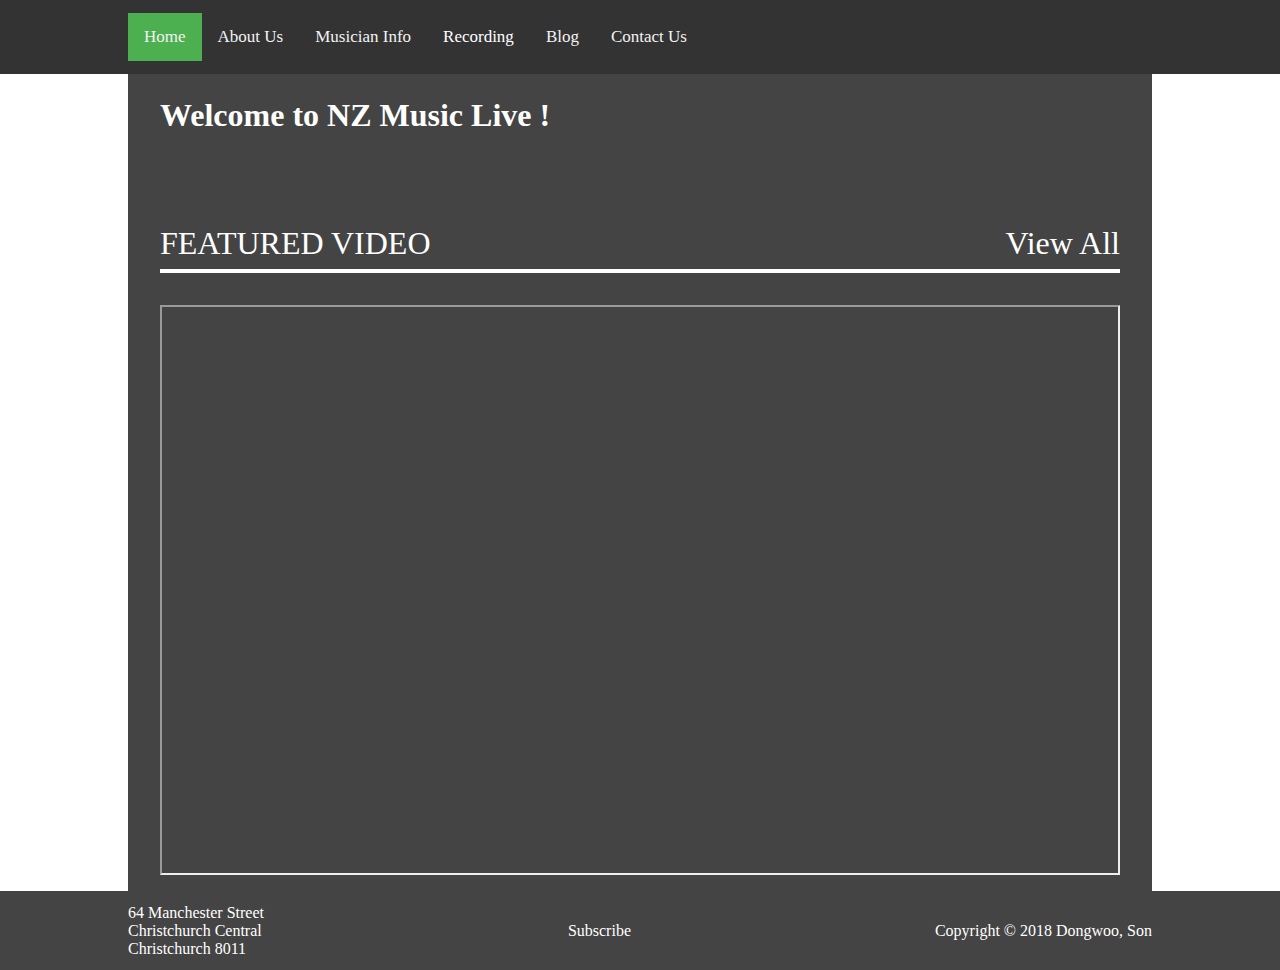
<file: index.html>
<!DOCTYPE html>
<html lang="en" dir="ltr">
  <head>
    <meta charset="utf-8">
    <meta name="viewport" content="width=device-width, initial-scale=1.0">
    <title>NZ Music Live - Home</title>
    <link rel="stylesheet" href="css/stylesheet.css">
    <script src="js/javascript.js"></script>
  </head>
  <body>
    <nav class="topnav" id="myTopnav">
      <a href="index.html" class="selected">Home</a>
      <a href="about_us.html">About Us</a>
      <a href="musician_info.html">Musician Info</a>
      <div class="dropdown">
        <button class="dropbtn">Recording
          <i class="fa fa-caret-down"></i>
        </button>
        <div class="dropdown-content">
          <a href="recording_1.html">Ladi6 - Walk Right Up</a>
          <a href="recording_2.html">Ladi6 - Like Water</a>
          <a href="recording_3.html">Ladi6 - Bang Bang</a>
        </div>
      </div>
      <a href="blog.html">Blog</a>
      <a href="contact_us.html">Contact Us</a>
      <a href="javascript:void(0);" class="icon" onclick="myFunction()">&#9776;</a>
    </nav>
    <!-- original code but W3Schools validator is giving me a critical error -->
    <!-- <nav>
      <input type="checkbox" id="checkbox1">
      <label for="checkbox1">
      <ul class="container">
        <li class="logo_part"><a href="index.html"><img src="images/logo_clear_33.png" alt="NZMusicLive logo" class="NZMusicLiveLogo"></a></li>
        <div class="naviators">
          <li><a href="about_us.html">About Us</a></li>
          <li><a href="musician_info.html">Musician Info</a></li>
          <li><a href="recording.html">Recording</a></li>
          <li><a href="blog.html">Blog</a></li>
          <li><a href="contact_us.html">Contact Us</a></li>
        </div>
      </ul>
      <span class="toggle">&#9776;</span>
      </label>
    </nav> -->

    <main>
      <h1>Welcome to NZ Music Live !</h1>
      <br>
      <br>
      <br>
      <ul class="video_title_view_all">
        <li class="featured_video">FEATURED VIDEO</li>
        <li><a href="recording.html">View All</a></li>
      </ul>
      <div class="video-container">
        <iframe width="560" height="315" src="https://www.youtube.com/embed/b-0Wjry7lNU" allow="accelerometer; autoplay; encrypted-media; gyroscope; picture-in-picture" allowfullscreen></iframe>
      </div>
    </main>

    <footer>
      <ul class="footer_div">
        <li>64 Manchester Street<br>Christchurch Central<br>Christchurch 8011</li>
        <li class="subscribe_button"><a href="contact_us.html">Subscribe</a></li>
        <li class="coptyright_detail">Copyright &copy; 2018 Dongwoo, Son</li>
      </ul>
    </footer>
  </body>
</html>
</file>
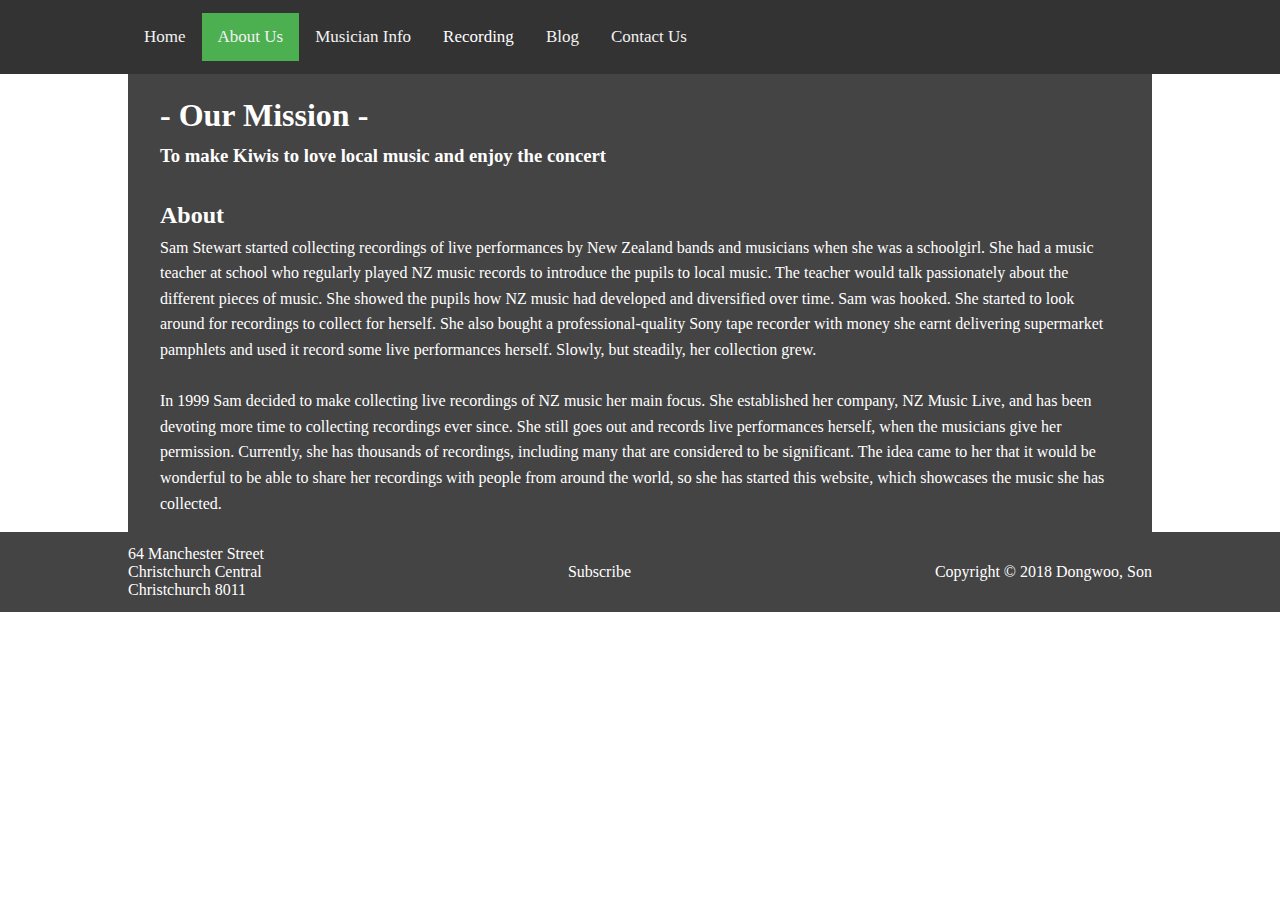
<file: about_us.html>
<!DOCTYPE html>
<html lang="en" dir="ltr">
  <head>
    <meta charset="utf-8">
    <meta name="viewport" content="width=device-width, initial-scale=1.0">
    <title>NZ Music Live - About Us</title>
    <link rel="stylesheet" href="css/stylesheet.css">
    <script src="js/javascript.js"></script>
  </head>
  <body>
    <nav class="topnav" id="myTopnav">
      <a href="index.html">Home</a>
      <a href="about_us.html" class="selected">About Us</a>
      <a href="musician_info.html">Musician Info</a>
      <div class="dropdown">
        <button class="dropbtn">Recording
          <i class="fa fa-caret-down"></i>
        </button>
        <div class="dropdown-content">
          <a href="recording_1.html">Ladi6 - Walk Right Up</a>
          <a href="recording_2.html">Ladi6 - Like Water</a>
          <a href="recording_3.html">Ladi6 - Bang Bang</a>
        </div>
      </div>
      <a href="blog.html">Blog</a>
      <a href="contact_us.html">Contact Us</a>
      <a href="javascript:void(0);" class="icon" onclick="myFunction()">&#9776;</a>
    </nav>

    <main>
      <h1>- Our Mission -</h1>
      <h3>To make Kiwis to love local music and enjoy the concert</h3>
      <br>

      <h2>About</h2>

      <p>Sam Stewart started collecting recordings of live performances by New Zealand bands and musicians when she was a schoolgirl. She had a music teacher at school who regularly played NZ music records to introduce the pupils to local music. The teacher would talk passionately about the different pieces of music. She showed the pupils how NZ music had developed and diversified over time. Sam was hooked. She started to look around for recordings to collect for herself. She also bought a professional-quality Sony tape recorder with money she earnt delivering supermarket pamphlets and used it record some live performances herself. Slowly, but steadily, her collection grew.</p>

      <br>

      <p>In 1999 Sam decided to make collecting live recordings of NZ music her main focus. She established her company, NZ Music Live, and has been devoting more time to collecting recordings ever since. She still goes out and records live performances herself, when the musicians give her permission. Currently, she has thousands of recordings, including many that are considered to be significant. The idea came to her that it would be wonderful to be able to share her recordings with people from around the world, so she has started this website, which showcases the music she has collected.</p>
    </main>

    <footer>
      <ul class="footer_div">
        <li>64 Manchester Street<br>Christchurch Central<br>Christchurch 8011</li>
        <li class="subscribe_button"><a href="contact_us.html">Subscribe</a></li>
        <li class="coptyright_detail">Copyright &copy; 2018 Dongwoo, Son</li>
      </ul>
    </footer>
  </body>
</html>
</file>
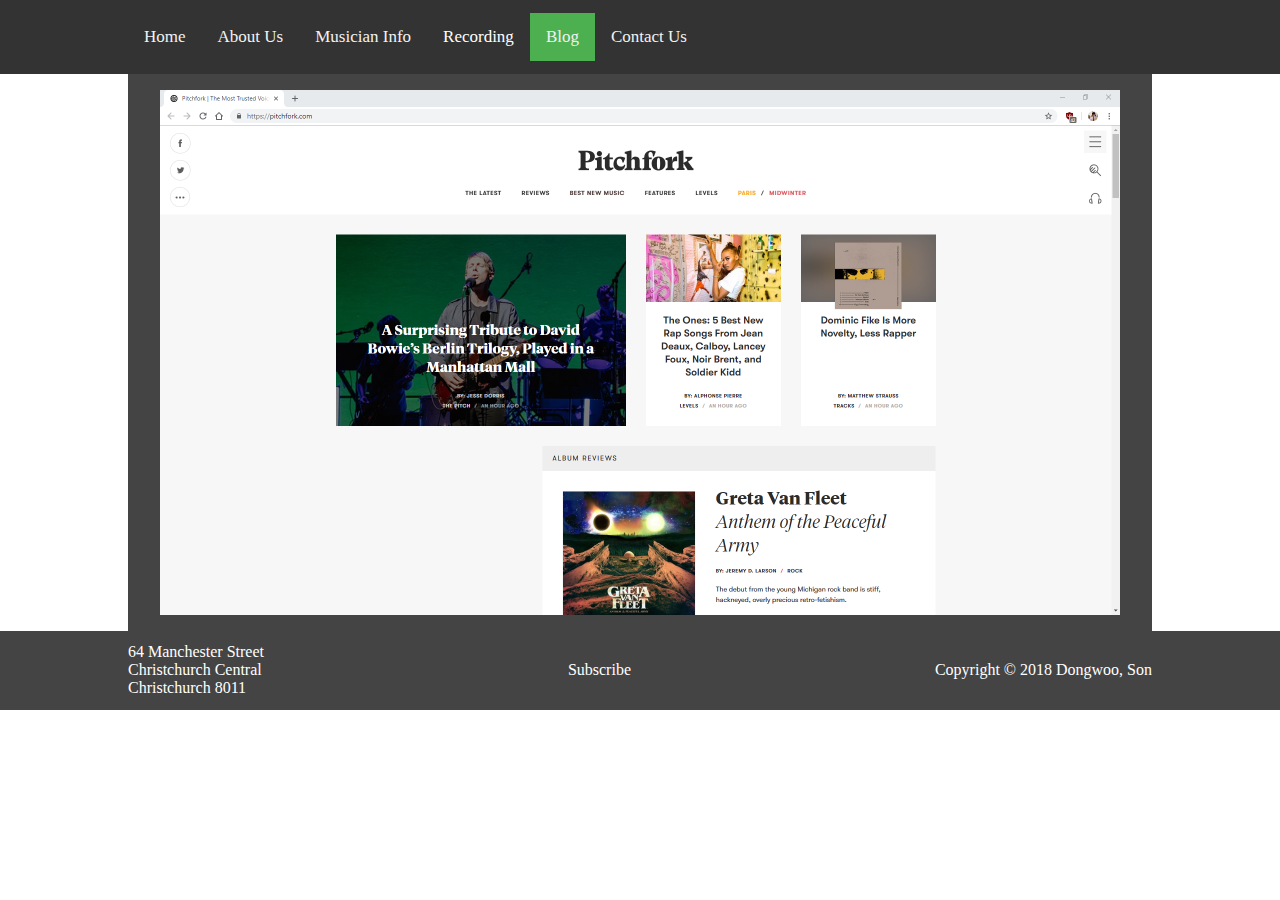
<file: blog.html>
<!DOCTYPE html>
<html lang="en" dir="ltr">
  <head>
    <meta charset="utf-8">
    <meta name="viewport" content="width=device-width, initial-scale=1.0">
    <title>NZ Music Live - Blog</title>
    <link rel="stylesheet" href="css/stylesheet.css">
    <script src="js/javascript.js"></script>
  </head>
  <body>
    <nav class="topnav" id="myTopnav">
      <a href="index.html">Home</a>
      <a href="about_us.html">About Us</a>
      <a href="musician_info.html">Musician Info</a>
      <div class="dropdown">
        <button class="dropbtn">Recording
          <i class="fa fa-caret-down"></i>
        </button>
        <div class="dropdown-content">
          <a href="recording_1.html">Ladi6 - Walk Right Up</a>
          <a href="recording_2.html">Ladi6 - Like Water</a>
          <a href="recording_3.html">Ladi6 - Bang Bang</a>
        </div>
      </div>
      <a href="blog.html" class="selected">Blog</a>
      <a href="contact_us.html">Contact Us</a>
      <a href="javascript:void(0);" class="icon" onclick="myFunction()">&#9776;</a>
    </nav>

    <main>
      <p><img src="images/Blog.PNG" alt="Photo of Music Blog"></p>
    </main>

    <footer>
      <ul class="footer_div">
        <li>64 Manchester Street<br>Christchurch Central<br>Christchurch 8011</li>
        <li class="subscribe_button"><a href="contact_us.html">Subscribe</a></li>
        <li class="coptyright_detail">Copyright &copy; 2018 Dongwoo, Son</li>
      </ul>
    </footer>
  </body>
</html>
</file>
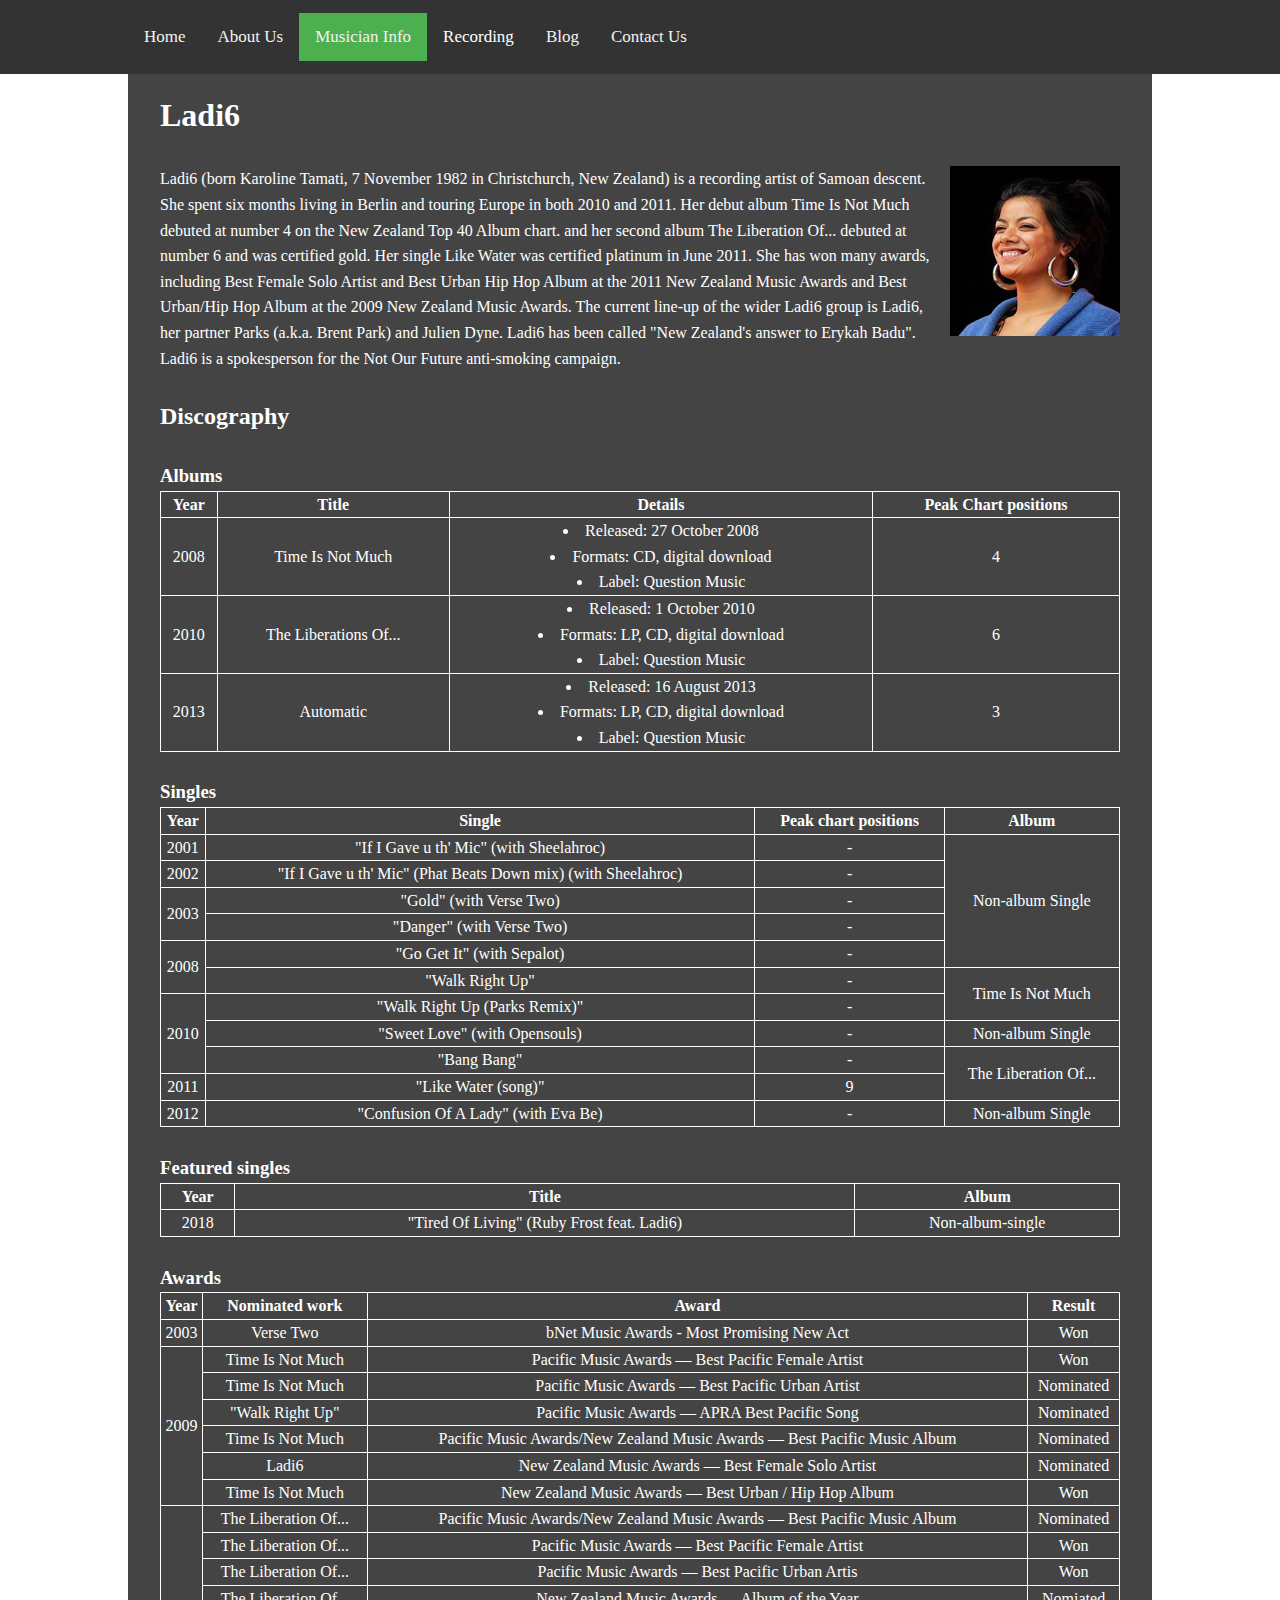
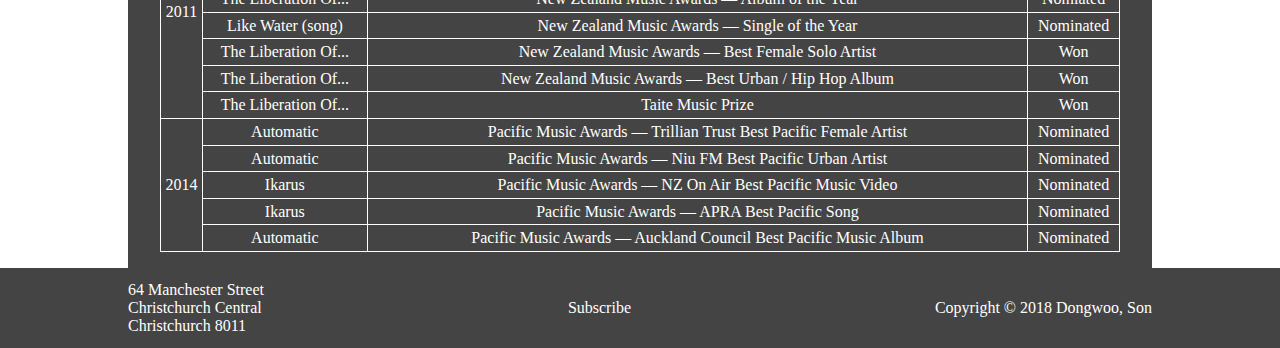
<file: musician_info.html>
<!DOCTYPE html>
<html lang="en" dir="ltr">
  <head>
    <meta charset="utf-8">
    <meta name="viewport" content="width=device-width, initial-scale=1.0">
    <title>NZ Music Live - Musician Info</title>
    <link rel="stylesheet" href="css/stylesheet.css">
    <script src="js/javascript.js"></script>
  </head>
  <body>
    <nav class="topnav" id="myTopnav">
      <a href="index.html">Home</a>
      <a href="about_us.html">About Us</a>
      <a href="musician_info.html" class="selected">Musician Info</a>
      <div class="dropdown">
        <button class="dropbtn">Recording
          <i class="fa fa-caret-down"></i>
        </button>
        <div class="dropdown-content">
          <a href="recording_1.html">Ladi6 - Walk Right Up</a>
          <a href="recording_2.html">Ladi6 - Like Water</a>
          <a href="recording_3.html">Ladi6 - Bang Bang</a>
        </div>
      </div>
      <a href="blog.html">Blog</a>
      <a href="contact_us.html">Contact Us</a>
      <a href="javascript:void(0);" class="icon" onclick="myFunction()">&#9776;</a>
    </nav>

    <main>
      <h1>Ladi6</h1>
      <br>
      <p><img src="images/ladi6.jpg" alt="Photo of Ladi6" style="width:170px;height:170px;margin-left:15px;" id="Ladi6_Image">Ladi6 (born Karoline Tamati, 7 November 1982 in Christchurch, New Zealand) is a recording artist of Samoan descent. She spent six months living in Berlin and touring Europe in both 2010 and 2011. Her debut album Time Is Not Much debuted at number 4 on the New Zealand Top 40 Album chart. and her second album The Liberation Of... debuted at number 6 and was certified gold. Her single Like Water was certified platinum in June 2011. She has won many awards, including Best Female Solo Artist and Best Urban Hip Hop Album at the 2011 New Zealand Music Awards and Best Urban/Hip Hop Album at the 2009 New Zealand Music Awards. The current line-up of the wider Ladi6 group is Ladi6, her partner Parks (a.k.a. Brent Park) and Julien Dyne. Ladi6 has been called "New Zealand's answer to Erykah Badu".
      Ladi6 is a spokesperson for the Not Our Future anti-smoking campaign.</p>

      <br>

      <h2>Discography</h2>
      <br>
      <h3>Albums</h3>
      <table style="width:100%">
        <thead>
          <tr>
            <th>Year</th>
            <th>Title</th>
            <th>Details</th>
            <th>Peak Chart positions</th>
          </tr>
        </thead>

        <tbody>
          <tr>
            <td>2008</td>
            <td><a href="https://en.wikipedia.org/wiki/Time_Is_Not_Much">Time Is Not Much</a></td>
            <td>
              <ul>
                <li>Released: 27 October 2008</li>
                <li>Formats: CD, digital download</li>
                <li>Label: Question Music</li>
              </ul>
            </td>
            <td>4</td>
          </tr>

          <tr>
            <td>2010</td>
            <td><a href="https://en.wikipedia.org/wiki/The_Liberation_Of...">The Liberations Of...</a></td>
            <td>
              <ul>
                <li>Released: 1 October 2010</li>
                <li>Formats: LP, CD, digital download</li>
                <li>Label: Question Music</li>
              </ul>
            </td>
            <td>6</td>
          </tr>

          <tr>
            <td>2013</td>
            <td>Automatic</td>
            <td>
              <ul>
                <li>Released: 16 August 2013</li>
                <li>Formats: LP, CD, digital download</li>
                <li>Label: Question Music</li>
              </ul>
            </td>
            <td>3</td>
          </tr>
        </tbody>
      </table>

      <br>

      <h3>Singles</h3>
      <table style="width:100%">
        <thead>
          <tr>
            <th>Year</th>
            <th>Single</th>
            <th>Peak chart positions</th>
            <th>Album</th>
          </tr>
        </thead>

        <tbody>
          <tr>
            <td>2001</td>
            <td>"If I Gave u th' Mic" (with Sheelahroc)</td>
            <td>-</td>
            <td rowspan="5">Non-album Single</td>
          </tr>

          <tr>
            <td>2002</td>
            <td>"If I Gave u th' Mic" (Phat Beats Down mix) (with Sheelahroc)</td>
            <td>-</td>
          </tr>

          <tr>
            <td rowspan="2">2003</td>
            <td>"Gold" (with Verse Two)</td>
            <td>-</td>
          </tr>

          <tr>
            <td>"Danger" (with Verse Two)</td>
            <td>-</td>
          </tr>

          <tr>
            <td rowspan="2">2008</td>
            <td>"Go Get It" (with Sepalot)</td>
            <td>-</td>
          </tr>

          <tr>
            <td>"Walk Right Up"</td>
            <td>-</td>
            <td rowspan="2">Time Is Not Much</td>
          </tr>

          <tr>
            <td rowspan="3">2010</td>
            <td>"Walk Right Up (Parks Remix)"</td>
            <td>-</td>
          </tr>

          <tr>
            <td>"Sweet Love" (with Opensouls)</td>
            <td>-</td>
            <td>Non-album Single</td>
          </tr>

          <tr>
            <td>"Bang Bang"</td>
            <td>-</td>
            <td rowspan="2">The Liberation Of...</td>
          </tr>

          <tr>
            <td>2011</td>
            <td>"Like Water (song)"</td>
            <td>9</td>
          </tr>

          <tr>
            <td>2012</td>
            <td>"Confusion Of A Lady" (with Eva Be)</td>
            <td>-</td>
            <td>Non-album Single</td>
          </tr>
        </tbody>
      </table>

      <br>

      <h3>Featured singles</h3>
      <table style="width:100%">
        <thead>
          <tr>
            <th>Year</th>
            <th>Title</th>
            <th>Album</th>
          </tr>
        </thead>
        <tbody>
          <tr>
            <td>2018</td>
            <td>"Tired Of Living" (Ruby Frost feat. Ladi6)</td>
            <td>Non-album-single</td>
          </tr>
        </tbody>
      </table>

      <br>

      <h3>Awards</h3>
      <table style="width:100%">
        <thead>
          <tr>
            <th>Year</th>
            <th>Nominated work</th>
            <th>Award</th>
            <th>Result</th>
          </tr>
        </thead>
        <tbody>
          <tr>
            <td>2003</td>
            <td>Verse Two</td>
            <td>bNet Music Awards - Most Promising New Act</td>
            <td class="Result_Won">Won</td>
          </tr>
          <tr>
            <td rowspan="6">2009</td>
            <td>Time Is Not Much</td>
            <td>Pacific Music Awards — Best Pacific Female Artist</td>
            <td class="Result_Won">Won</td>
          </tr>
          <tr>
            <td>Time Is Not Much</td>
            <td>Pacific Music Awards — Best Pacific Urban Artist</td>
            <td class="Result_Nominated">Nominated</td>
          </tr>
          <tr>
            <td>"Walk Right Up"</td>
            <td>Pacific Music Awards — APRA Best Pacific Song</td>
            <td class="Result_Nominated">Nominated</td>
          </tr>
          <tr>
            <td>Time Is Not Much</td>
            <td>Pacific Music Awards/New Zealand Music Awards — Best Pacific Music Album</td>
            <td class="Result_Nominated">Nominated</td>
          </tr>
          <tr>
            <td>Ladi6</td>
            <td>New Zealand Music Awards — Best Female Solo Artist</td>
            <td class="Result_Nominated">Nominated</td>
          </tr>
          <tr>
            <td>Time Is Not Much</td>
            <td>New Zealand Music Awards — Best Urban / Hip Hop Album</td>
            <td class="Result_Won">Won</td>
          </tr>

          <tr>
            <td rowspan="8">2011</td>
            <td>The Liberation Of...</td>
            <td>Pacific Music Awards/New Zealand Music Awards — Best Pacific Music Album</td>
            <td class="Result_Nominated">Nominated</td>
          </tr>
          <tr>
            <td>The Liberation Of...</td>
            <td>Pacific Music Awards — Best Pacific Female Artist</td>
            <td class="Result_Won">Won</td>
          </tr>
          <tr>
            <td>The Liberation Of...</td>
            <td>Pacific Music Awards — Best Pacific Urban Artis</td>
            <td class="Result_Won">Won</td>
          </tr>
          <tr>
            <td>The Liberation Of...</td>
            <td>New Zealand Music Awards — Album of the Year</td>
            <td class="Result_Nominated">Nomiated</td>
          </tr>
          <tr>
            <td>Like Water (song)</td>
            <td>New Zealand Music Awards — Single of the Year</td>
            <td class="Result_Nominated">Nominated</td>
          </tr>
          <tr>
            <td>The Liberation Of...</td>
            <td>New Zealand Music Awards — Best Female Solo Artist</td>
            <td class="Result_Won">Won</td>
          </tr>
          <tr>
            <td>The Liberation Of...</td>
            <td>New Zealand Music Awards — Best Urban / Hip Hop Album</td>
            <td class="Result_Won">Won</td>
          </tr>
          <tr>
            <td>The Liberation Of...</td>
            <td>Taite Music Prize</td>
            <td class="Result_Won">Won</td>
          </tr>

          <tr>
            <td rowspan="5">2014</td>
            <td>Automatic</td>
            <td>Pacific Music Awards — Trillian Trust Best Pacific Female Artist</td>
            <td class="Result_Nominated">Nominated</td>
          </tr>
          <tr>
            <td>Automatic</td>
            <td>Pacific Music Awards — Niu FM Best Pacific Urban Artist</td>
            <td class="Result_Nominated">Nominated</td>
          </tr>
          <tr>
            <td>Ikarus</td>
            <td>Pacific Music Awards — NZ On Air Best Pacific Music Video</td>
            <td class="Result_Nominated">Nominated</td>
          </tr>
          <tr>
            <td>Ikarus</td>
            <td>Pacific Music Awards — APRA Best Pacific Song</td>
            <td class="Result_Nominated">Nominated</td>
          </tr>
          <tr>
            <td>Automatic</td>
            <td>Pacific Music Awards — Auckland Council Best Pacific Music Album</td>
            <td class="Result_Nominated">Nominated</td>
          </tr>
        </tbody>
      </table>
    </main>

    <footer>
      <ul class="footer_div">
        <li>64 Manchester Street<br>Christchurch Central<br>Christchurch 8011</li>
        <li class="subscribe_button"><a href="contact_us.html">Subscribe</a></li>
        <li class="coptyright_detail">Copyright &copy; 2018 Dongwoo, Son</li>
      </ul>
    </footer>
  </body>
</html>
</file>
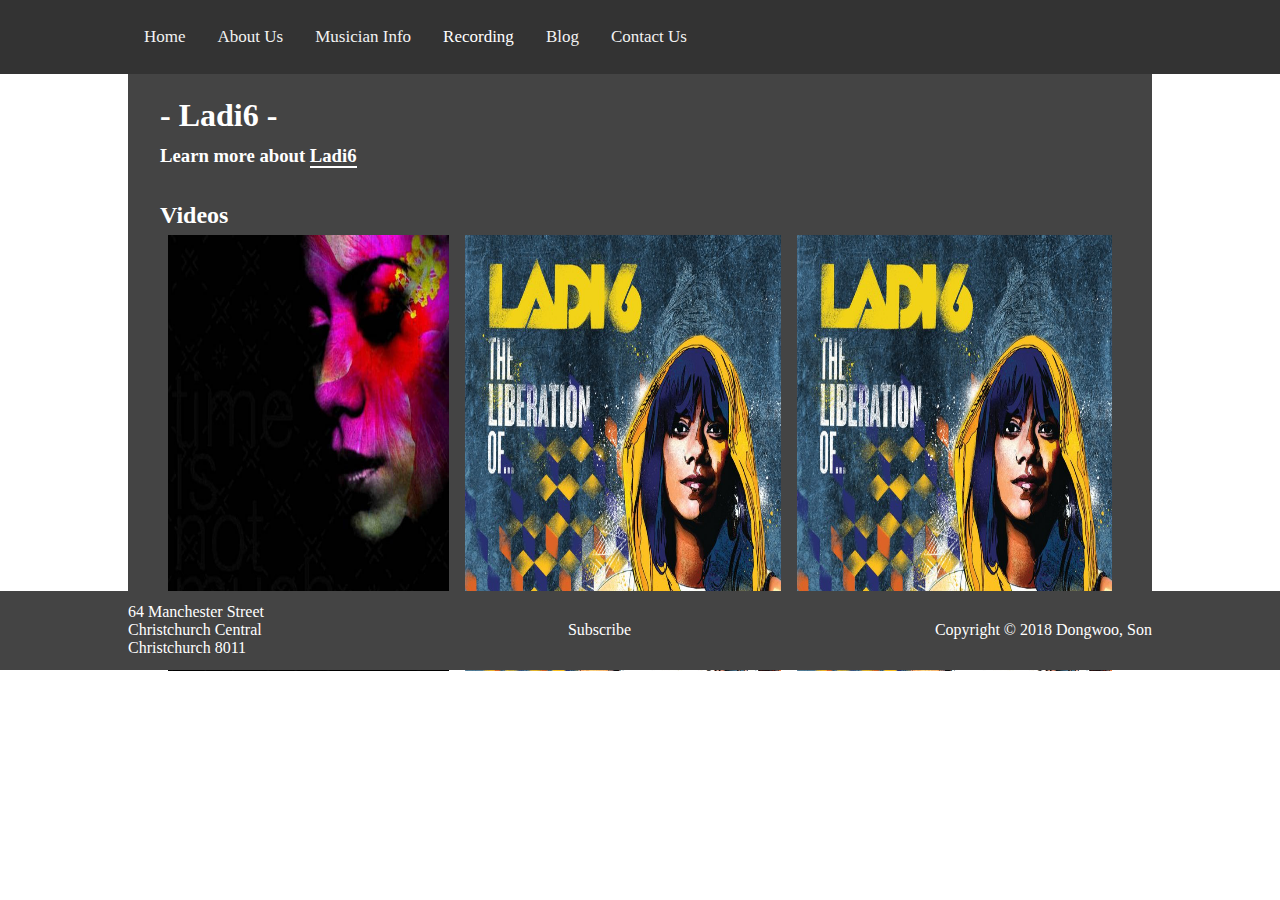
<file: recording.html>
<!DOCTYPE html>
<html lang="en" dir="ltr">
  <head>
    <meta charset="utf-8">
    <meta name="viewport" content="width=device-width, initial-scale=1.0">
    <title>NZ Music Live - Recording</title>
    <link rel="stylesheet" href="css/stylesheet.css">
    <script src="js/javascript.js"></script>
  </head>
  <body>
    <nav class="topnav" id="myTopnav">
      <a href="index.html">Home</a>
      <a href="about_us.html">About Us</a>
      <a href="musician_info.html">Musician Info</a>
      <div class="dropdown">
        <button class="dropbtn">Recording
          <!-- <i class="fa fa-caret-down"></i> -->
        </button>
        <div class="dropdown-content">
          <a href="recording_1.html">Ladi6 - Walk Right Up</a>
          <a href="recording_2.html">Ladi6 - Like Water</a>
          <a href="recording_3.html">Ladi6 - Bang Bang</a>
        </div>
      </div>
      <a href="blog.html">Blog</a>
      <a href="contact_us.html">Contact Us</a>
      <a href="javascript:void(0);" class="icon" onclick="myFunction()">&#9776;</a>
    </nav>

    <main>
      <h1>- Ladi6 -</h1>
      <h3>Learn more about <a href="musician_info.html" class="singer_ladi6">Ladi6</a></h3>
      <br>

      <h2>Videos</h2>
      <div class="ladi6_videos">
        <div>
          <a href="recording_1.html"><img src="images/walk_right_up.jpg" alt="Album image for walk right up" class="walk_right_up_album"></a>
          <h4>Ladi6 - Walk Right Up</h4>
        </div>
        <div>
          <a href="recording_2.html"><img src="images/like_water.jpg" alt="album image for like water" class="like_water_album"></a>
          <h4>Ladi6 - Like Water</h4>
        </div>
        <div>
          <a href="recording_3.html"><img src="images/like_water.jpg" alt="album image for bang bang" class="bang_bang_album"></a>
          <h4>Ladi6 - Bang Bang</h4>
        </div>
      </div>

    </main>

    <footer>
      <ul class="footer_div">
        <li>64 Manchester Street<br>Christchurch Central<br>Christchurch 8011</li>
        <li class="subscribe_button"><a href="contact_us.html">Subscribe</a></li>
        <li class="coptyright_detail">Copyright &copy; 2018 Dongwoo, Son</li>
      </ul>
    </footer>
  </body>
</html>
</file>
<file: css/stylesheet.css>
/* RESET */

html, body, div, span, h1, h2, h3, h4, h5, h6, p, ul, ol, li, dl, dt, dd, img, fieldset, form, label, legend, table, caption, tbody, tfoot, thead, tr, th, td, a, article, aside, details, figcaption, figure, footer, header, hgroup, main, menu, nav, section {
    margin: 0;
    padding: 0;
    border: 0;
}

* {
    box-sizing: border-box;
}

img {
    width: 100%;
}


/* grid */
body {
  display: grid;

  grid-template-columns: 10% 80% 10%;
}

nav, footer {
  grid-column: 1/4;
}

main {
  grid-column: 2/3;
}

/* flexbox */

footer ul{
  display: flex;
  justify-content: space-between;
  align-items: center;
}

.video_title_view_all{
  display: flex;
  flex-wrap: wrap;
  justify-content: space-between;
  list-style-type: none;
  border-bottom: 4px solid white;
  margin-bottom: 1em;
  font-size: 2em;
}

/* footer */
footer ul {
  display: flex;
  /* max-width: 75%; */
  margin: 0;
  padding: 0;
  font-size: 150%;
}


/* main */
main {
  padding: 1em 2em;
  line-height: 1.6;
}
/* White Space */
nav, footer {
  padding: 1% 10%;
}

/* Navigation */
footer ul {
  list-style-type: none;
}
/* removing dot style in footer */
footer a {
  text-decoration: none;
}

/* Color scheme & borders */
body {
  color: white;
}
nav, footer, main {
  background-color: #444444;
}

a {
    color: #ffffff;
    text-decoration: none;
}

.footer_div {
  font-size: 100%;
}
/* I was trying to add visited link colour as well but can't really find good one with grey background */
/* a:visited {
  color: blue;
} */

.singer_ladi6 {
  border-bottom: 2px solid white;
}

.ladi6_videos {
  display: flex;
  height: 90%;
  margin-bottom: 1em;
}

.ladi6_videos > div{
  padding-left: 0.5em;
  padding-right: 0.5em;
}

.walk_right_up_album, .like_water_album, .bang_bang_album {
  width: 100%;
  height: 100%;
}
/*table*/
table, th, td {
    border: 1px solid white;
    border-collapse: collapse;
    text-align: center;
}

table ul {
  list-style-position: inside;
}

h4 {
  text-align: center;
}

/*Image*/
img {
  float: right;
}

/* map */
#map {
  height: 400px;
  width: 100%;
}
/* changing color for required star */
.required {
  color: red;
}

.video-container {
position: relative;
padding-bottom: 56.25%;
padding-top: 30px; height: 0; overflow: hidden;
}

.video-container iframe,
.video-container object,
.video-container embed {
position: absolute;
top: 0;
left: 0;
width: 100%;
height: 100%;
}

.live_title {
  border-bottom: 4px solid white;
  margin-bottom: 1em;
}
/* Responsive Design */
/* Add a black background color to the top navigation */
.topnav {
    background-color: #333;
    overflow: hidden;
}

/* Style the links inside the navigation bar */
.topnav a {
    float: left;
    display: block;
    color: #f2f2f2;
    text-align: center;
    padding: 14px 16px;
    text-decoration: none;
    font-size: 17px;
}

/* Add an selected class to highlight the current page */
.selected {
    background-color: #4CAF50;
    color: white;
}

/* Hide the link that should open and close the topnav on small screens */
.topnav .icon {
    display: none;
}

/* Dropdown container - needed to position the dropdown content */
.dropdown {
    float: left;
    overflow: hidden;
}

/* Style the dropdown button to fit inside the topnav */
.dropdown .dropbtn {
    font-size: 17px;
    border: none;
    outline: none;
    color: white;
    padding: 14px 16px;
    background-color: inherit;
    font-family: inherit;
    margin: 0;
}

/* Style the dropdown content (hidden by default) */
.dropdown-content {
    display: none;
    position: absolute;
    background-color: #f9f9f9;
    min-width: 160px;
    box-shadow: 0px 8px 16px 0px rgba(0,0,0,0.2);
    z-index: 1;
}

/* Style the links inside the dropdown */
.dropdown-content a {
    float: none;
    color: black;
    padding: 12px 16px;
    text-decoration: none;
    display: block;
    text-align: left;
}

/* Add a dark background on topnav links and the dropdown button on hover */
.topnav a:hover, .dropdown:hover .dropbtn {
    background-color: #555;
    color: white;
}

/* Add a grey background to dropdown links on hover */
.dropdown-content a:hover {
    background-color: #ddd;
    color: black;
}

/* Show the dropdown menu when the user moves the mouse over the dropdown button */
.dropdown:hover .dropdown-content {
    display: block;
}

/* When the screen is less than 500 pixels wide, hide all links, except for the first one ("Home"). Show the link that contains should open and close the topnav (.icon) */
@media screen and (max-width: 500px) {
  .topnav a:not(:first-child), .dropdown .dropbtn {
    display: none;
  }
  .topnav a.icon {
    float: right;
    display: block;
  }
}

/* The "responsive" class is added to the topnav with JavaScript when the user clicks on the icon. This class makes the topnav look good on small screens (display the links vertically instead of horizontally) */
@media screen and (max-width: 500px) {
  .topnav.responsive {position: relative;}
  .topnav.responsive a.icon {
    position: absolute;
    right: 0;
    top: 0;
  }
  .topnav.responsive a {
    float: none;
    display: block;
    text-align: left;
  }
  .topnav.responsive .dropdown {float: none;}
  .topnav.responsive .dropdown-content {position: relative;}
  .topnav.responsive .dropdown .dropbtn {
    display: block;
    width: 100%;
    text-align: left;
  }

  footer li {
    font-size: 60%;
  }
}
</file>
